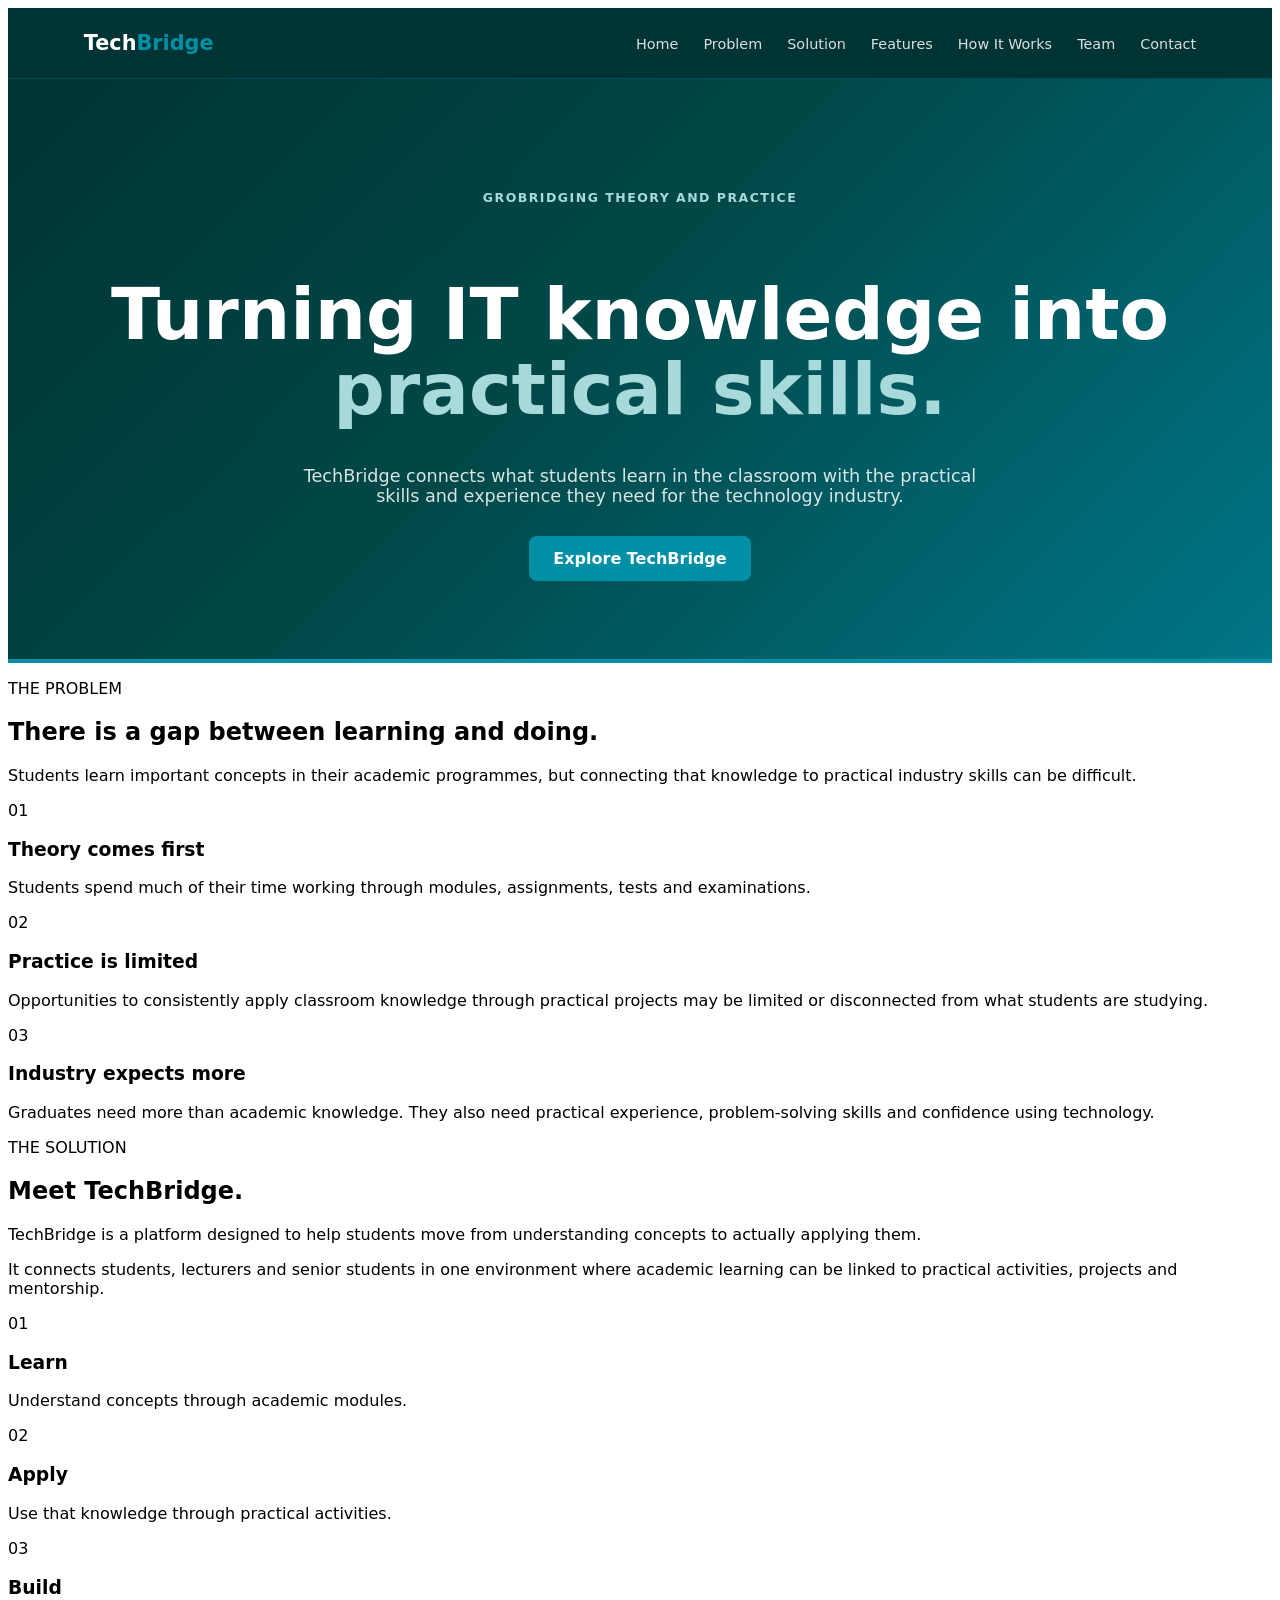
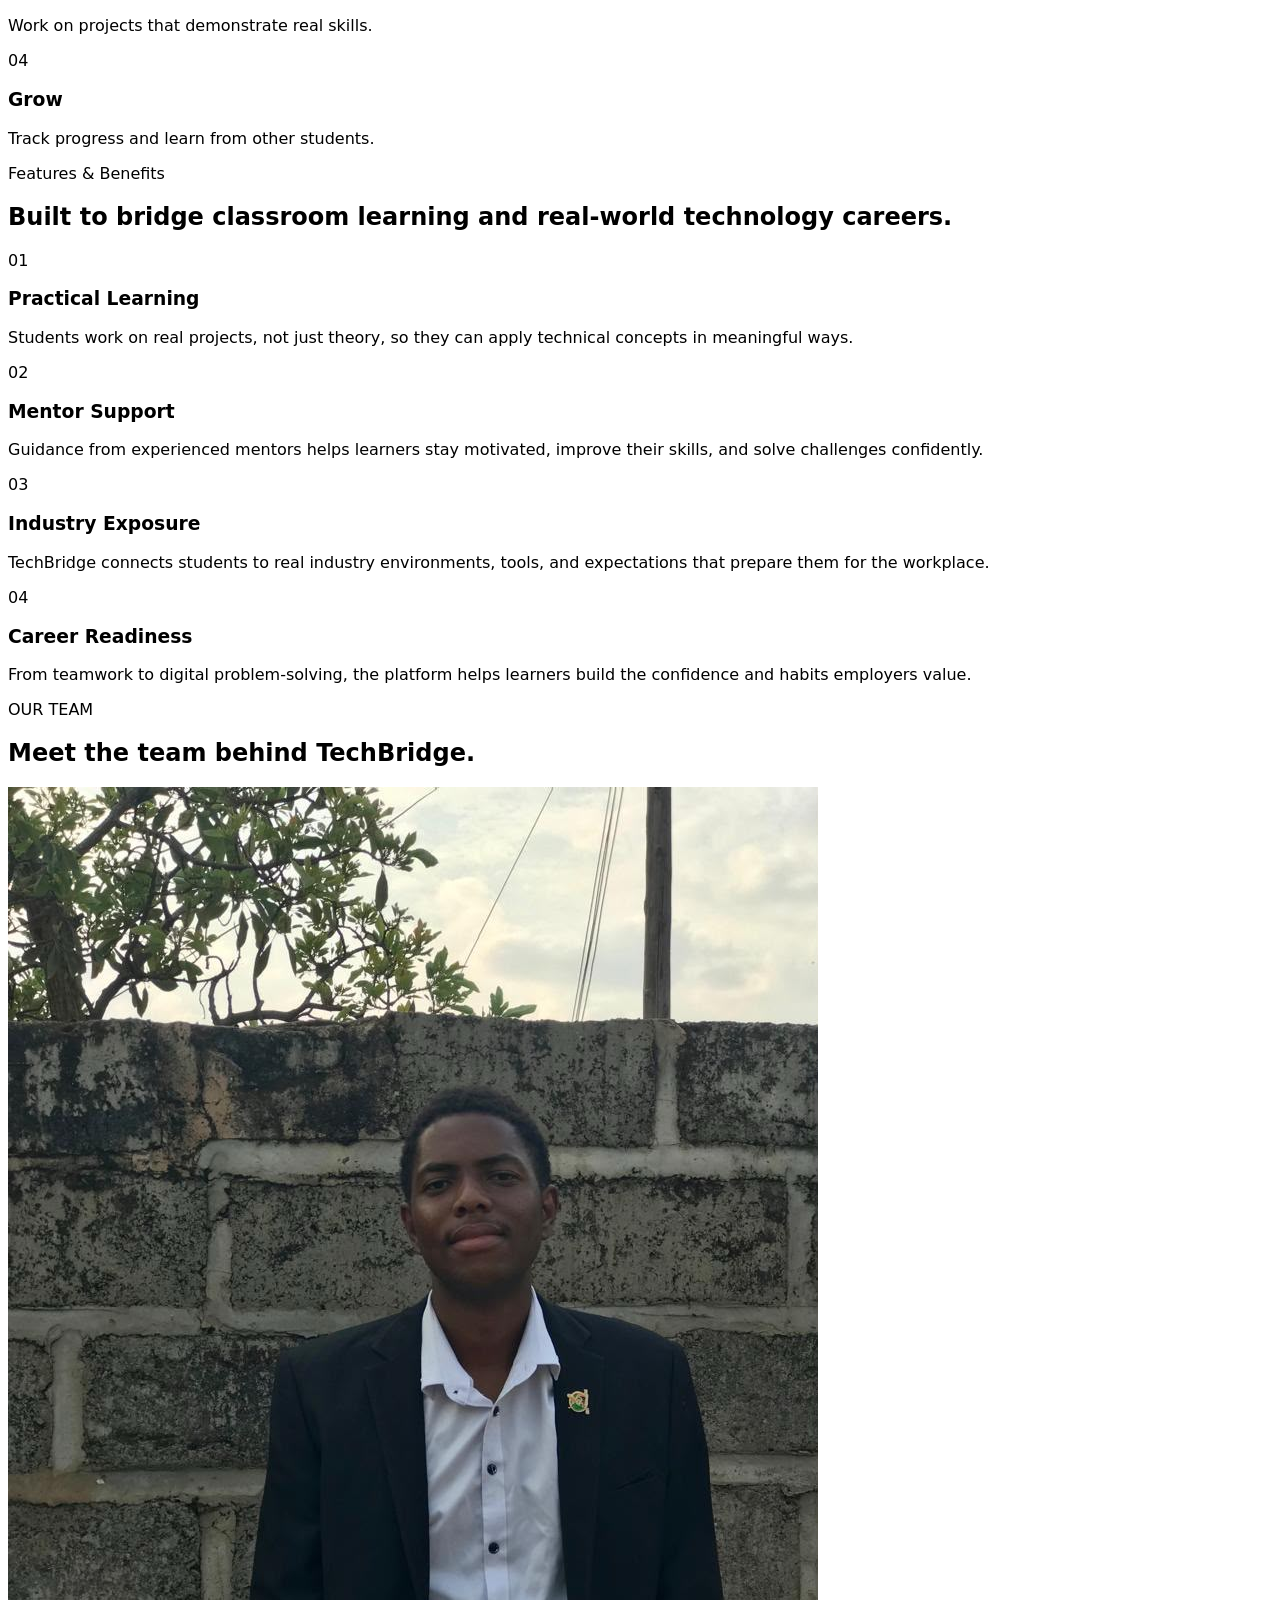
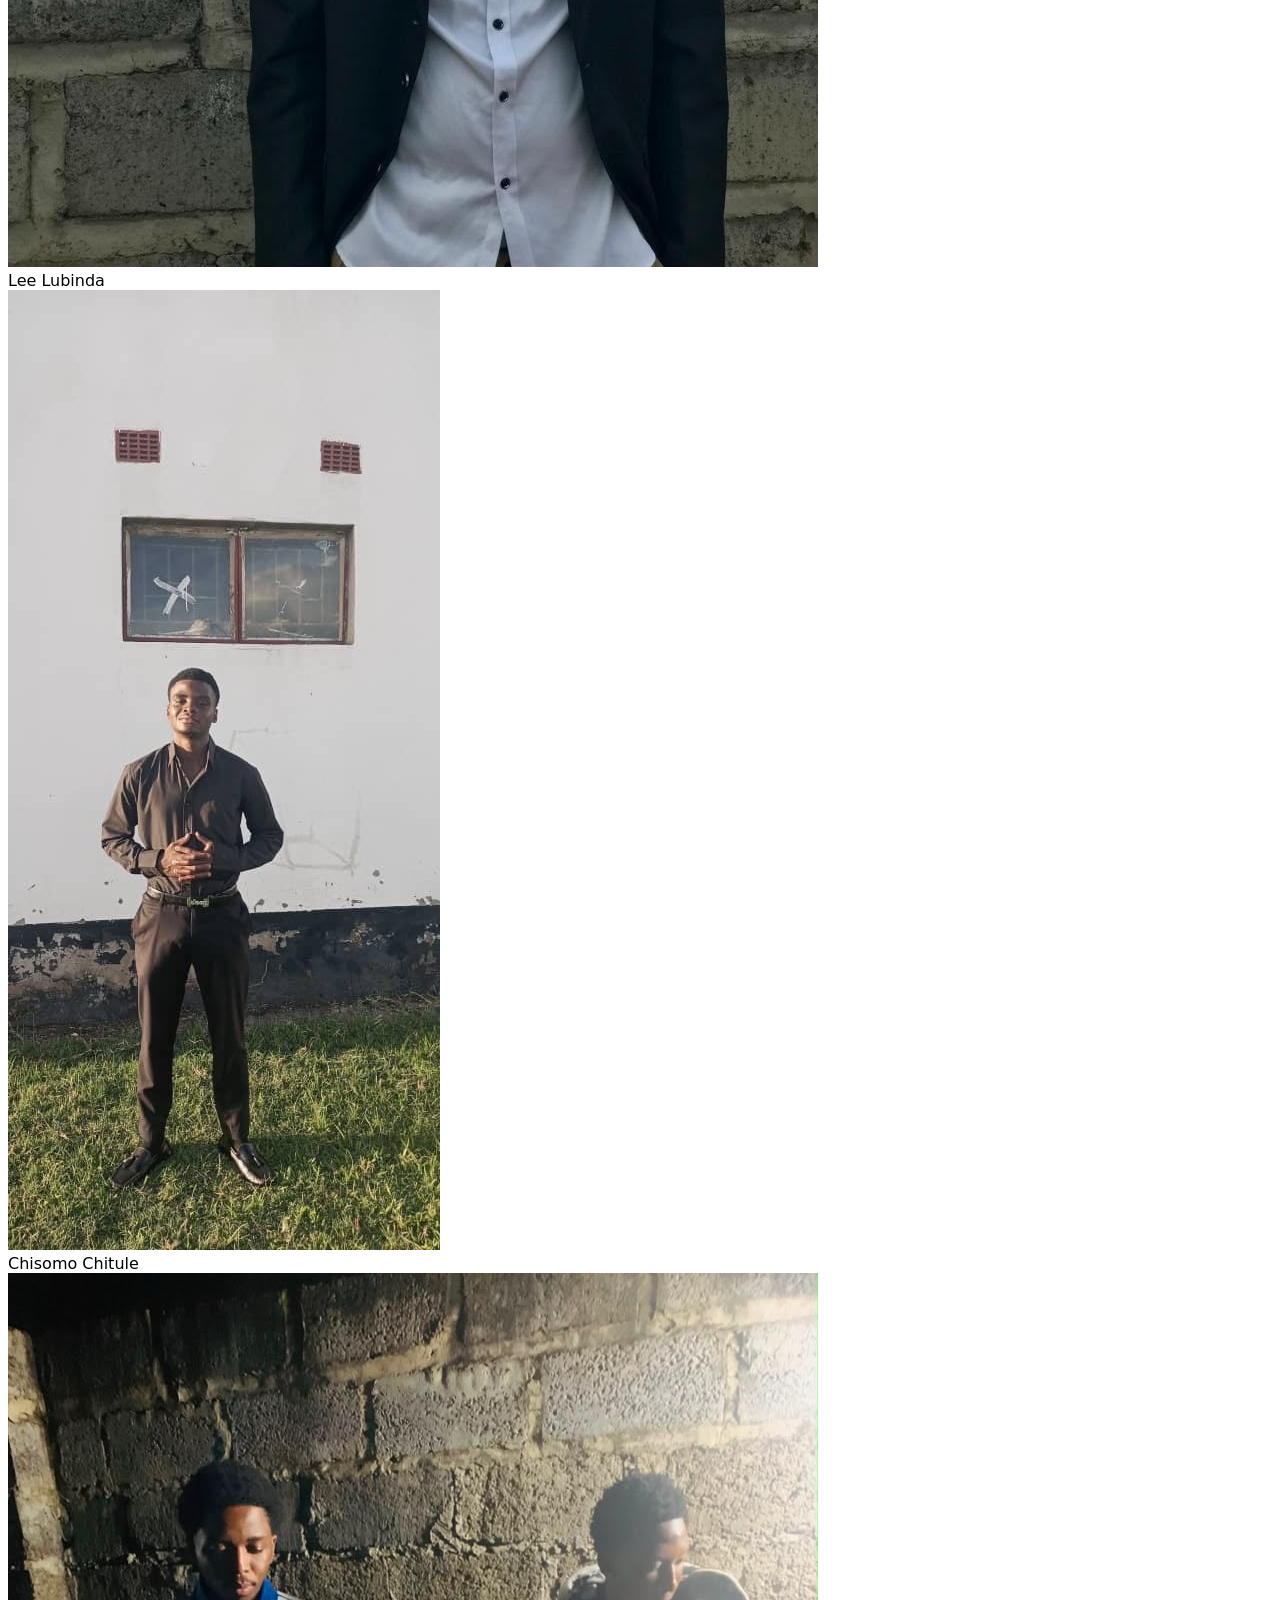
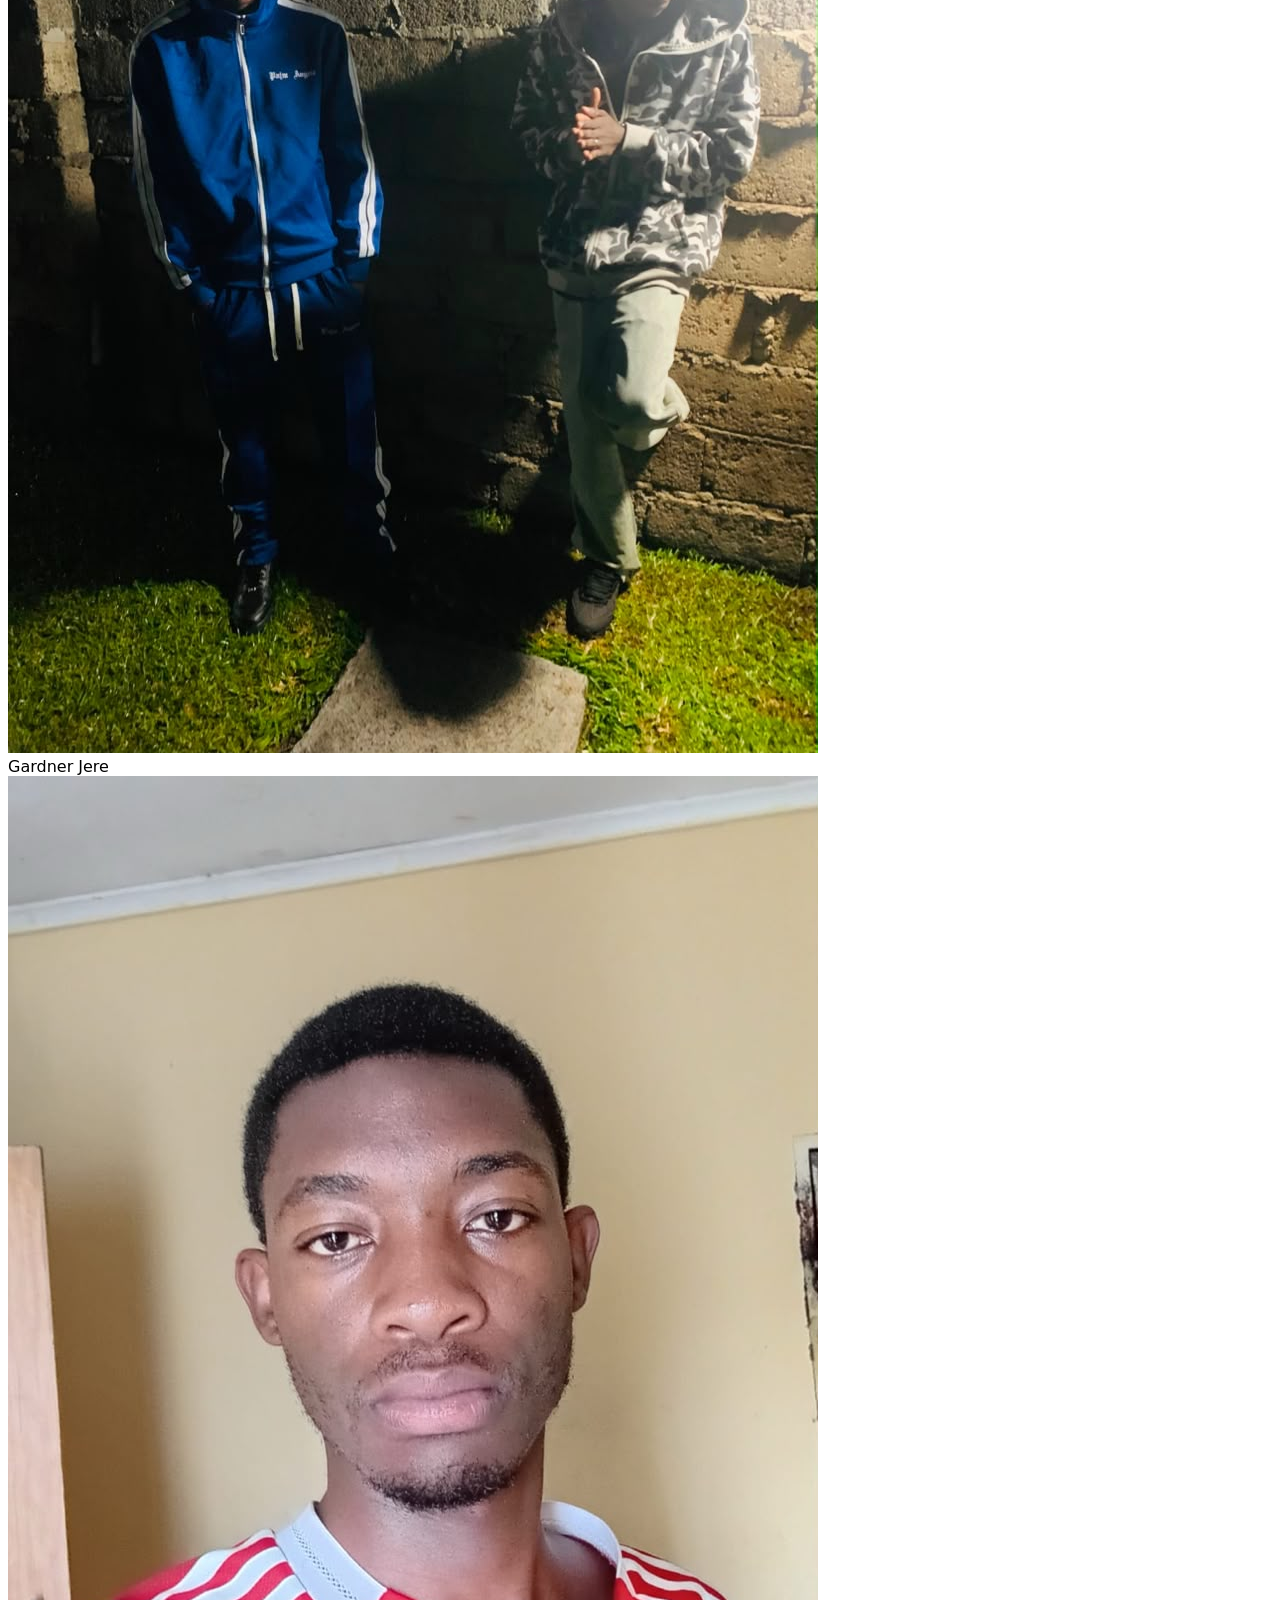
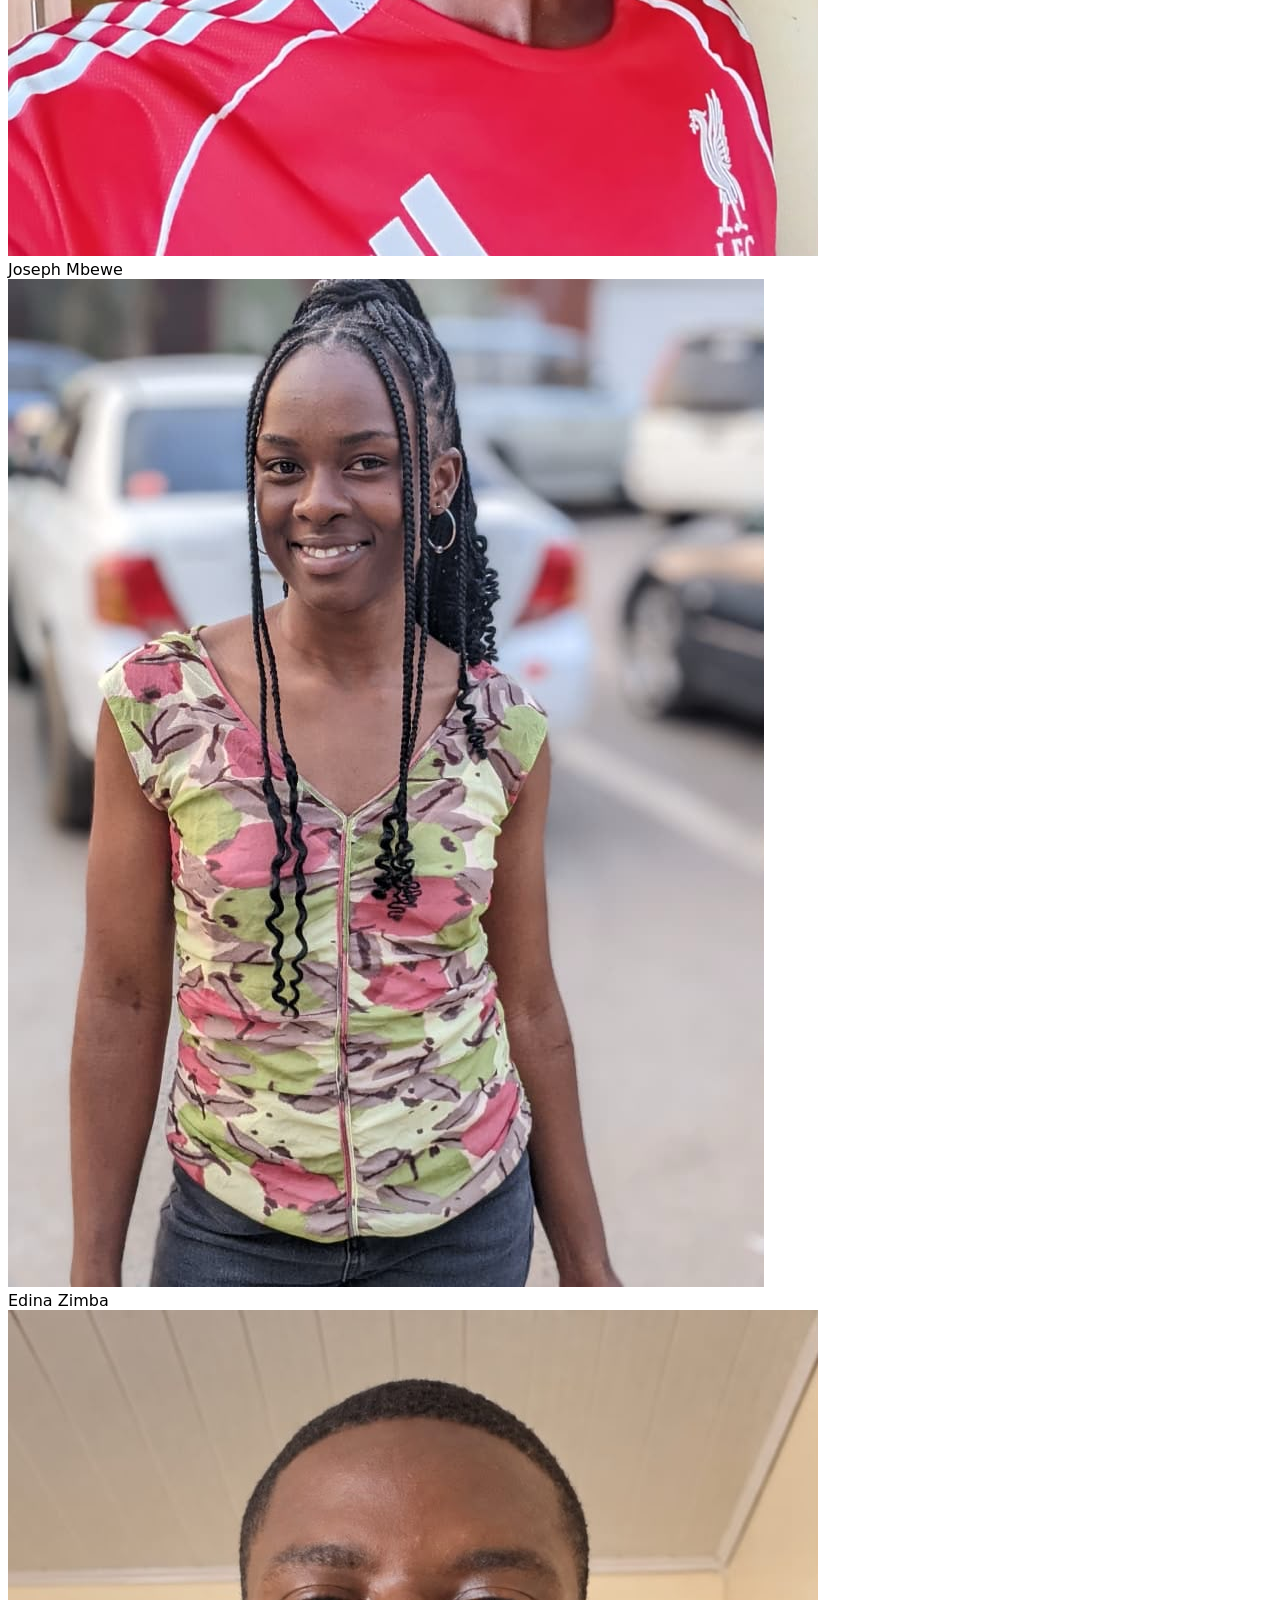
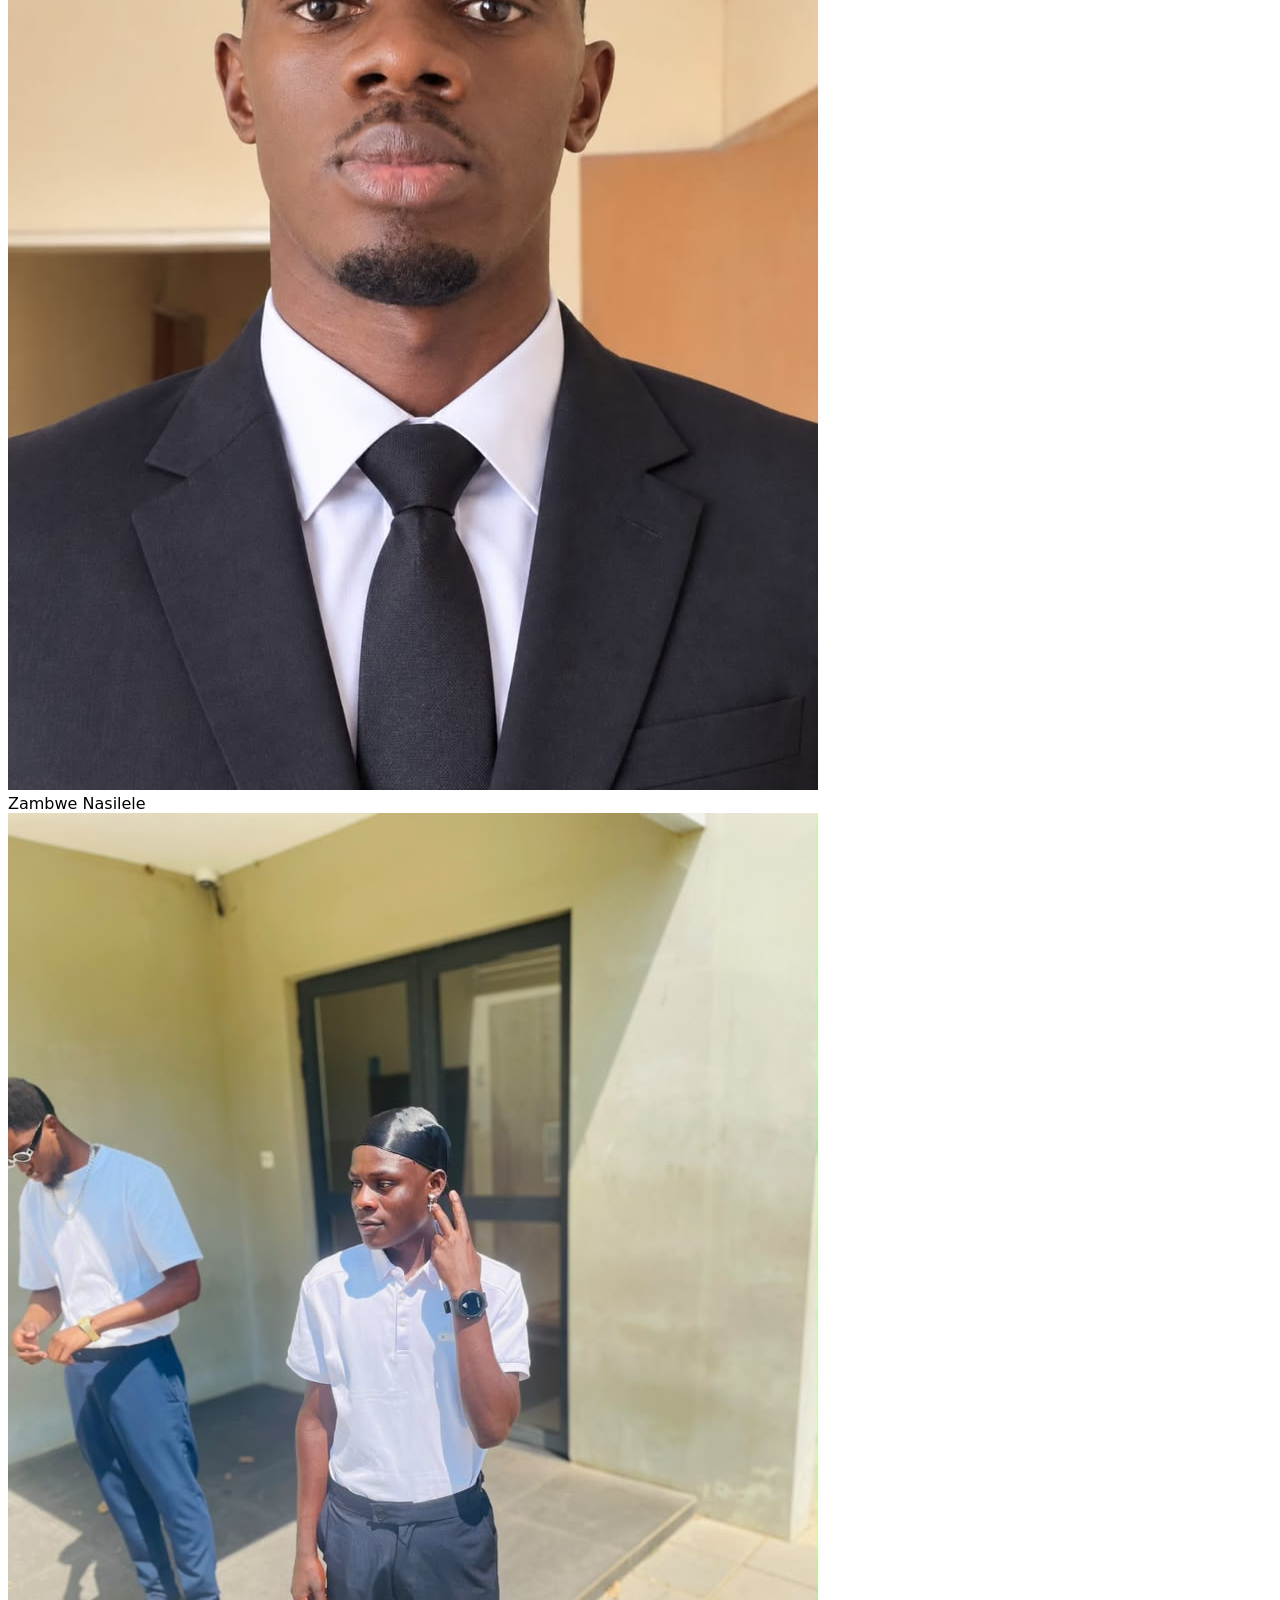
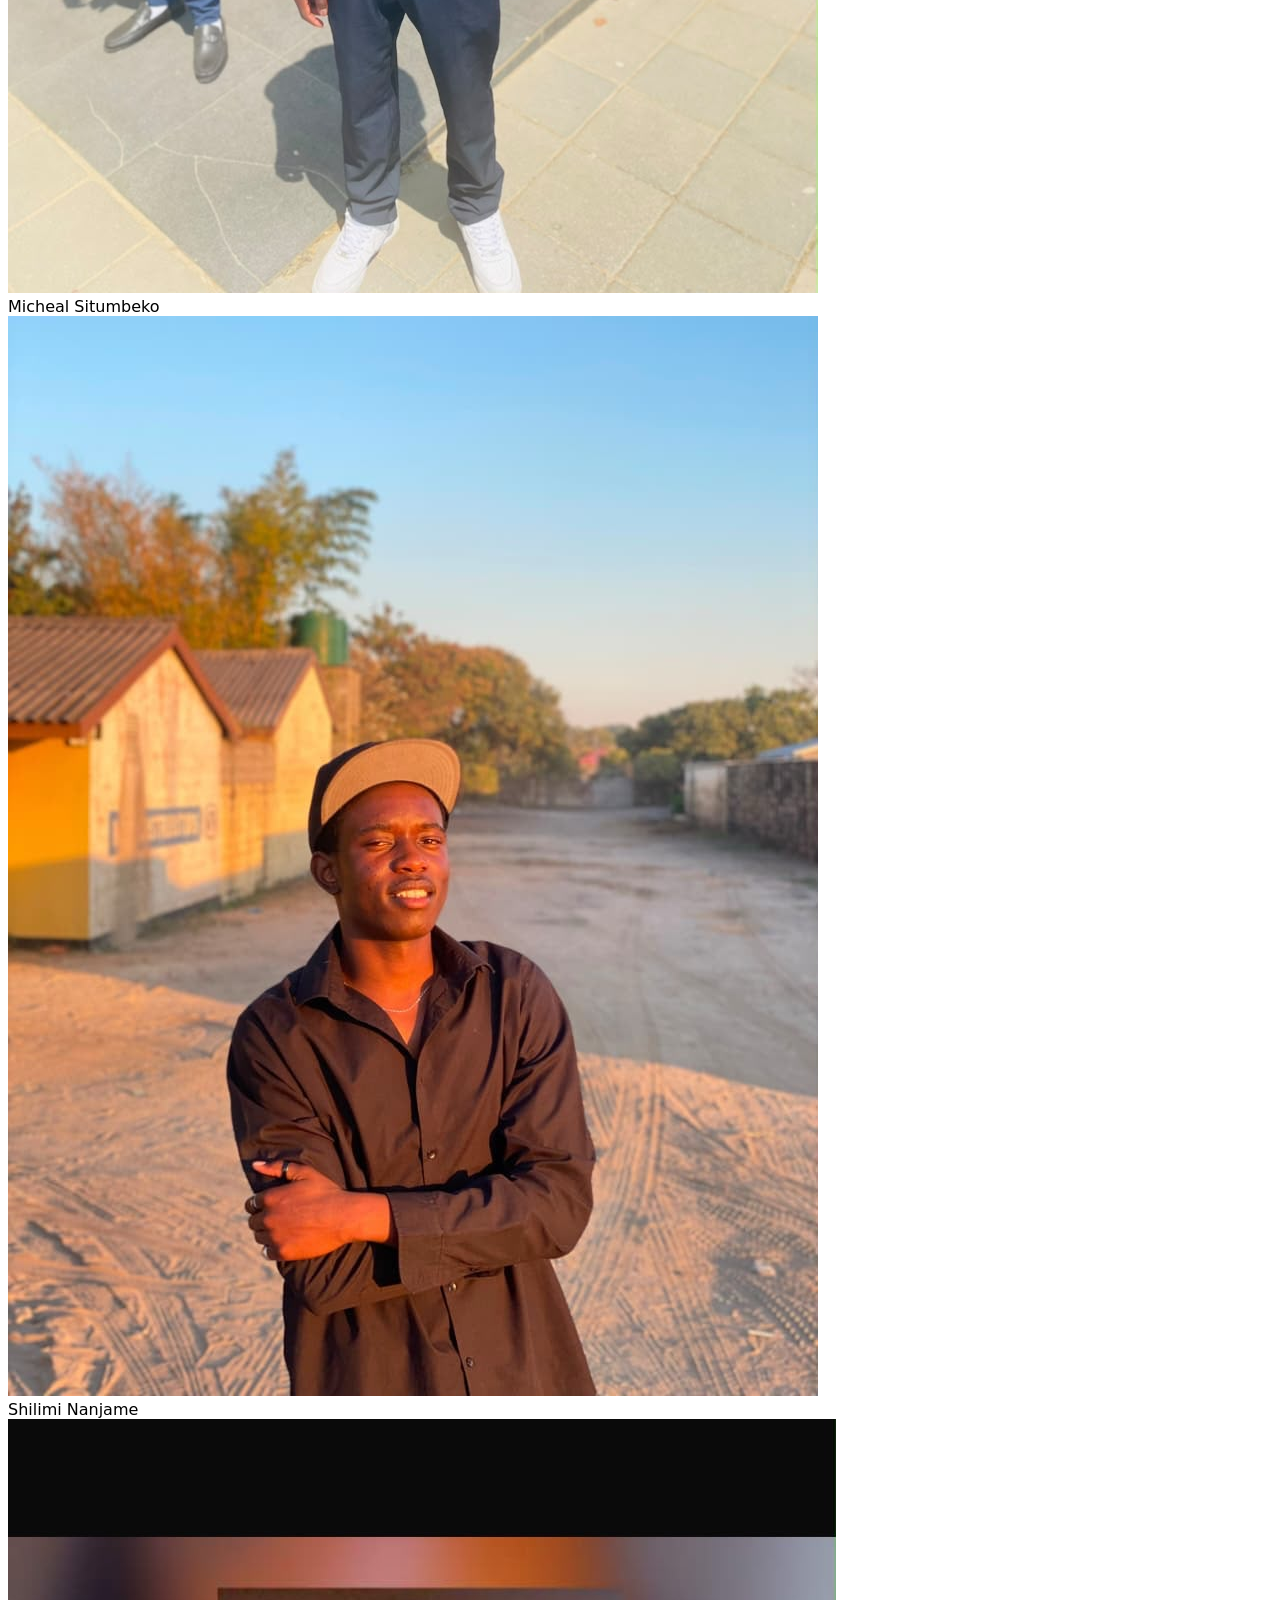
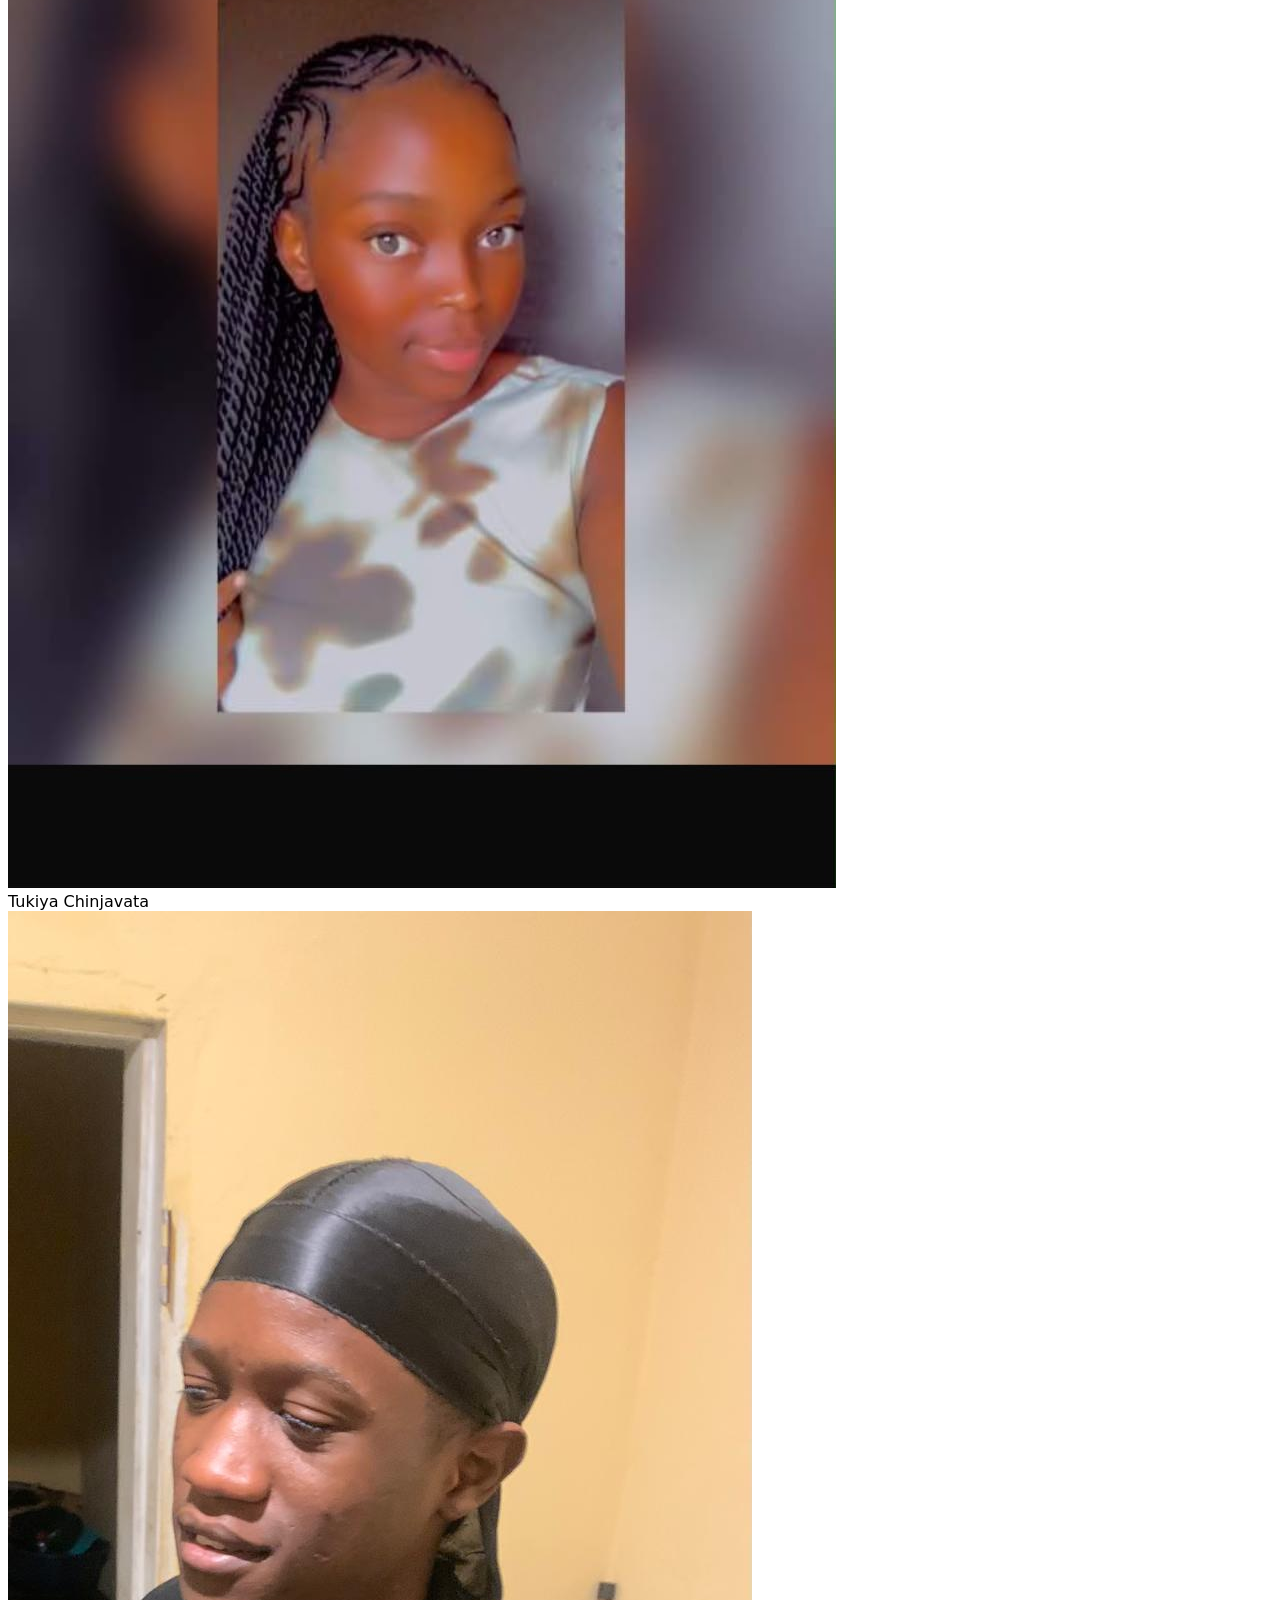
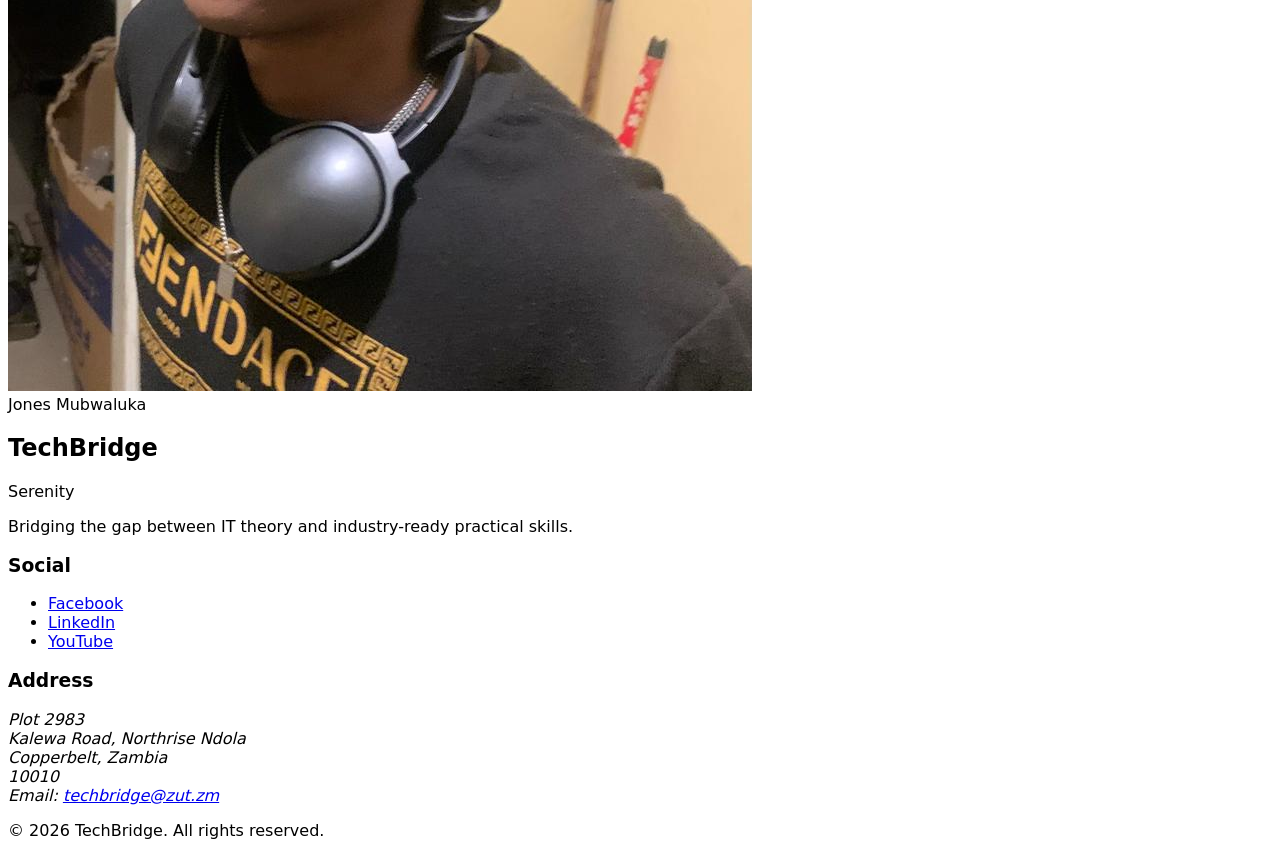
<file: index.html>
<!DOCTYPE html>
<html lang="en">

<head>
    <meta charset="UTF-8">
    <meta name="viewport" content="width=device-width, initial-scale=1.0">
    <title>tech-bridge</title>
    <link rel="stylesheet" href="./frontend/style.css">
</head>

<body>
    <header>
        <nav class="navbar">
            <a href="#home" class="logo">Tech<span>Bridge</span></a>
            <ul class="nav-links" id="navLinks">
                <li><a href="#home">Home</a></li>
                <li><a href="#problem">Problem</a></li>
                <li><a href="#solution">Solution</a></li>
                <li><a href="#features">Features</a></li>
                <li><a href="#how-it-works">How It Works</a></li>
                <li><a href="#team">Team</a></li>
                <li><a href="#contact">Contact</a></li>
            </ul>
            <div class="hamburger" onclick="document.getElementById('navLinks').classList.toggle('show')">☰</div>
        </nav>

    </header>
    <main>
        <!-- landing page section LEE LUBINDA 2510264 -->

        <section id="home" class="hero">
            <p class="eyebrow">GROBRIDGING THEORY AND PRACTICE</p>
            <h1>Turning IT knowledge into <span>practical skills.</span></h1>
            <p class="hero-text">TechBridge connects what students learn in the classroom with the practical skills and experience they need for the technology industry.</p>
            <a href="#solution" class="btn-primary">Explore TechBridge</a>
        </section>

        <!-- problem section -->
        <section>
            <!-- Problem Section -->
            <section id="problem" class="problem-section">
                <div class="section-heading">
                    <p class="section-tag">THE PROBLEM</p>
                    <h2>There is a gap between learning and doing.</h2>
                    <p>
                        Students learn important concepts in their academic programmes, but connecting that knowledge to practical industry skills can be difficult.
                    </p>
                </div>

                <!-- Problem Cards -->
                <div class="problem-cards">
                    <!-- Problem 1 -->
                    <article class="problem-card">
                        <div class="card-icon">01</div>
                        <h3>Theory comes first</h3>
                        <p>
                            Students spend much of their time working through modules, assignments, tests and examinations.
                        </p>
                    </article>

                    <!-- Problem 2 -->
                    <article class="problem-card">
                        <div class="card-icon">02</div>
                        <h3>Practice is limited</h3>
                        <p>
                            Opportunities to consistently apply classroom knowledge through practical projects may be limited or disconnected from what students are studying.
                        </p>
                    </article>

                    <!-- Problem 3 -->
                    <article class="problem-card">
                        <div class="card-icon">03</div>
                        <h3>Industry expects more</h3>
                        <p>
                            Graduates need more than academic knowledge. They also need practical experience, problem-solving skills and confidence using technology.
                        </p>
                    </article>
                </div>
            </section>
            <!-- proposed solution section -->
            <section id="solution" class="section solution-section">
                <div class="solution-content">

                    <div class="section-heading">
                        <p class="section-tag">THE SOLUTION</p>
                        <h2>Meet TechBridge.</h2>
                    </div>

                    <p class="large-text">
                        TechBridge is a platform designed to help students move from understanding concepts to actually applying them.
                    </p>

                    <p>
                        It connects students, lecturers and senior students in one environment where academic learning can be linked to practical activities, projects and mentorship.
                    </p>

                </div>

                <div class="solution-box">
                    <div class="solution-item">
                        <span>01</span>
                        <div>
                            <h3>Learn</h3>
                            <p>Understand concepts through academic modules.</p>
                        </div>
                    </div>

                    <div class="solution-item">
                        <span>02</span>
                        <div>
                            <h3>Apply</h3>
                            <p>Use that knowledge through practical activities.</p>
                        </div>
                    </div>

                    <div class="solution-item">
                        <span>03</span>
                        <div>
                            <h3>Build</h3>
                            <p>Work on projects that demonstrate real skills.</p>
                        </div>
                    </div>

                    <div class="solution-item">
                        <span>04</span>
                        <div>
                            <h3>Grow</h3>
                            <p>Track progress and learn from other students.</p>
                        </div>
                    </div>
                </div>
            </section>
            <!-- features and benefits section -->
            <section id="features" class="features">
                <div class="section-heading">
                    <p class="section-tag">Features &amp; Benefits</p>
                    <h2>Built to bridge classroom learning and real-world technology careers.</h2>
                </div>

                <div class="feature-grid">
                    <article class="feature-card">
                        <div class="feature-icon">01</div>
                        <h3>Practical Learning</h3>
                        <p>Students work on real projects, not just theory, so they can apply technical concepts in meaningful ways.</p>
                    </article>

                    <article class="feature-card">
                        <div class="feature-icon">02</div>
                        <h3>Mentor Support</h3>
                        <p>Guidance from experienced mentors helps learners stay motivated, improve their skills, and solve challenges confidently.</p>
                    </article>

                    <article class="feature-card">
                        <div class="feature-icon">03</div>
                        <h3>Industry Exposure</h3>
                        <p>TechBridge connects students to real industry environments, tools, and expectations that prepare them for the workplace.</p>
                    </article>

                    <article class="feature-card">
                        <div class="feature-icon">04</div>
                        <h3>Career Readiness</h3>
                        <p>From teamwork to digital problem-solving, the platform helps learners build the confidence and habits employers value.</p>
                    </article>
                </div>
            </section>
            <!-- how tech-bridge works section -->
            <section></section>
            <!-- team members section -->
            <section id="team" class="section">
                <div class="section-heading">
                    <p class="section-tag">OUR TEAM</p>
                    <h2>Meet the team behind TechBridge.</h2>
                </div>
                <div class="team-grid">
                    <div class="team-card"><img class="avatar" src="./frontend/images/team_members/lee_lubinda_circle.png">
                        <div class="name">Lee Lubinda</div>
                    </div>
                    <div class="team-card"><img class="avatar" src="./frontend/images/team_members/chisomo_chitule_circle.png">
                        <div class="name">Chisomo Chitule</div>
                    </div>
                    <div class="team-card"><img class="avatar" src="./frontend/images/team_members/gardner_jere_circle.png">
                        <div class="name">Gardner Jere</div>
                    </div>
                    <div class="team-card"><img class="avatar" src="./frontend/images/team_members/joseph_mbewe_circle.png">
                        <div class="name">Joseph Mbewe</div>
                    </div>
                    <div class="team-card"><img class="avatar" src="./frontend/images/team_members/edina_zimba_circle.png">
                        <div class="name">Edina Zimba</div>
                    </div>
                    <div class="team-card"><img class="avatar" src="./frontend/images/team_members/zambwe_nasilele_circle.png">
                        <div class="name">Zambwe Nasilele</div>
                    </div>
                    <div class="team-card"><img class="avatar" src="./frontend/images/team_members/micheal_situmbeko_circle.png">
                        <div class="name">Micheal Situmbeko</div>
                    </div>
                    <div class="team-card"><img class="avatar" src="./frontend/images/team_members/shilimi_nanjame_circle.png">
                        <div class="name">Shilimi Nanjame</div>
                    </div>
                    <div class="team-card"><img class="avatar" src="./frontend/images/team_members/tukiya_chinjavata_circle.png">
                        <div class="name">Tukiya Chinjavata</div>
                    </div>
                    <div class="team-card"><img class="avatar" src="./frontend/images/team_members/jones_mubwaluka_circle.jpeg">
                        <div class="name">Jones Mubwaluka</div>
                    </div>
                </div>
            </section>
    </main>
    <!-- Contact & Footer Section -->
    <footer id="contact" class="site-footer">
        <div class="footer-container">
            <!-- Column 1: Brand / About -->
            <div class="footer-col brand-col">
                <div class="brand-header">
                    <h2 class="brand-title">TechBridge</h2>
                    <span class="brand-tagline">Serenity</span>
                </div>
                <p class="brand-text">
                    Bridging the gap between IT theory and industry-ready practical skills.
                </p>
            </div>


            <!-- Column 3: Social Links -->
            <div class="footer-col">
                <h3>Social</h3>
                <ul class="footer-links">
                    <li><a href="https://facebook.com" target="_blank" rel="noopener">Facebook</a></li>
                    <li><a href="https://linkedin.com" target="_blank" rel="noopener">LinkedIn</a></li>
                    <li><a href="https://youtube.com" target="_blank" rel="noopener">YouTube</a></li>
                </ul>
            </div>

            <!-- Column 4: Address & Direct Email -->
            <div class="footer-col">
                <h3>Address</h3>
                <address class="footer-address">
                Plot 2983<br />
                Kalewa Road, Northrise Ndola<br />
                Copperbelt, Zambia<br />
                10010<br />
                <span class="email-link">
                  Email: <a href="mailto:techbridge@zut.zm">techbridge@zut.zm</a>
                </span>
              </address>
            </div>
        </div>

        <!-- Copyright Bar -->
        <div class="footer-bottom">
            <p>&copy; 2026 TechBridge. All rights reserved.</p>
        </div>
    </footer>
</body>

</html>

</html>
</file>
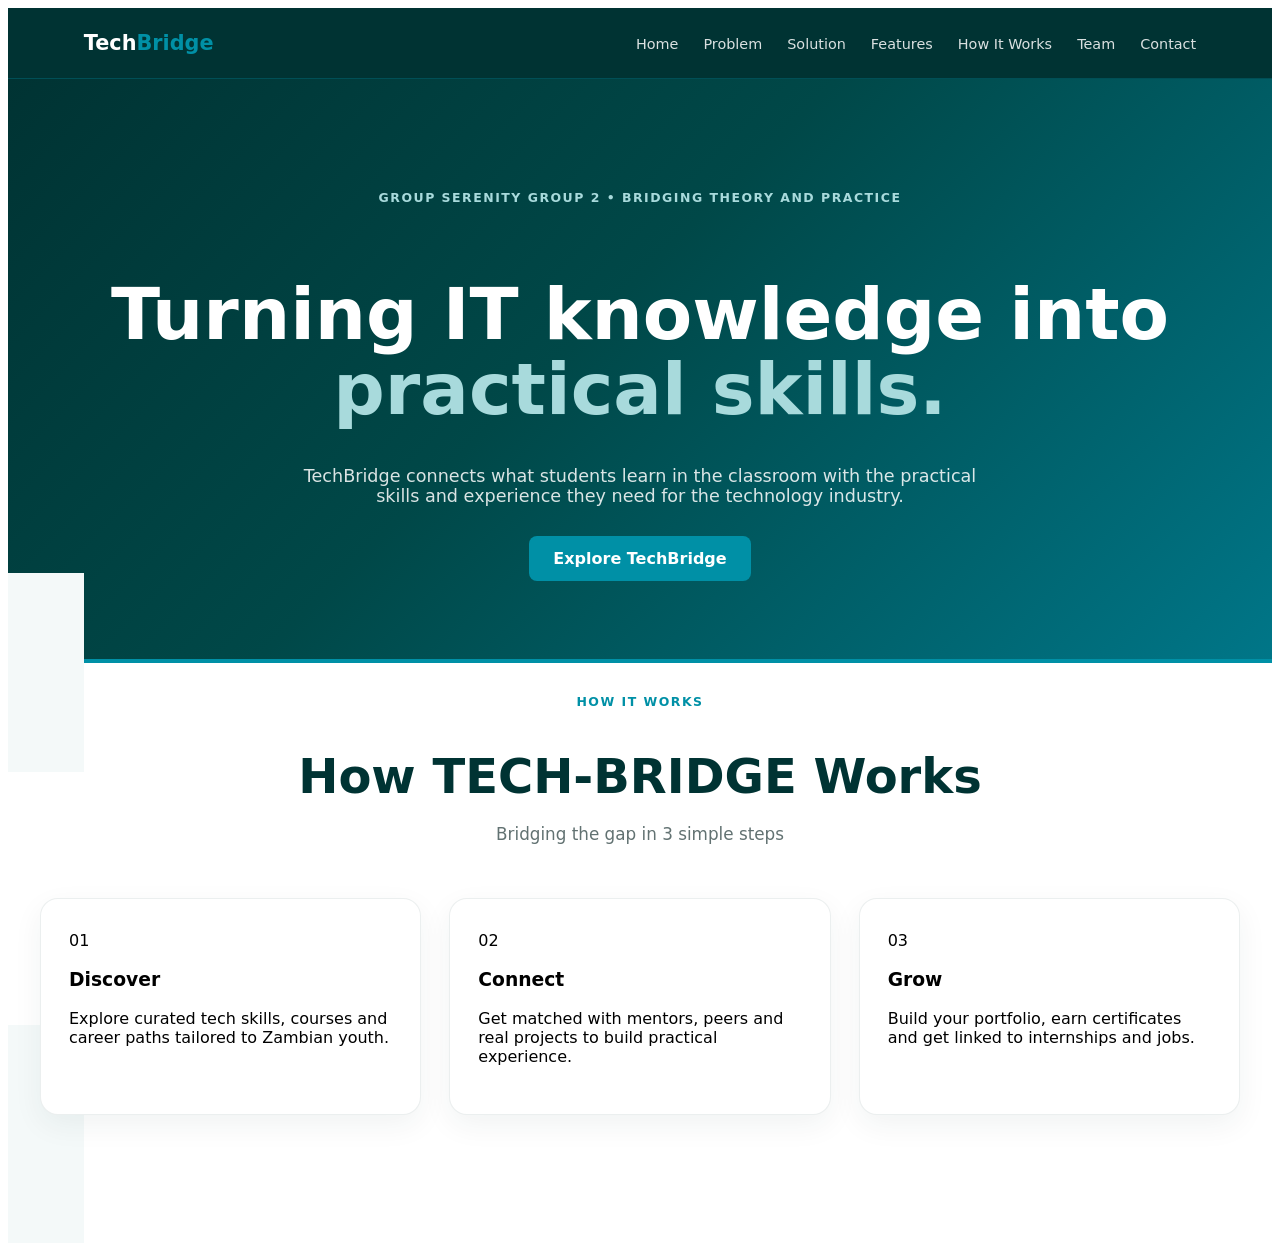
<file: frontend/index.html>
<!DOCTYPE html>
<html lang="en">
    <head>
        <meta charset="UTF-8">
        <meta name="viewport" content="width=device-width, initial-scale=1.0">
        <title>tech-bridge</title>
        <link rel="stylesheet" href="style.css">
    </head>
    <body>
        <header>

            <nav class="navbar">
    <a href="#home" class="logo">Tech<span>Bridge</span></a>
    <ul class="nav-links" id="navLinks">
        <li><a href="#home">Home</a></li>
        <li><a href="#problem">Problem</a></li>
        <li><a href="#solution">Solution</a></li>
        <li><a href="#features">Features</a></li>
        <li><a href="#how-it-works">How It Works</a></li>
        <li><a href="#team">Team</a></li>
        <li><a href="#contact">Contact</a></li>
    </ul>
    <div class="hamburger" onclick="document.getElementById('navLinks').classList.toggle('show')">☰</div>
</nav>

        </header>
        <main>
            <!-- landing page section LEE LUBINDA 2510264 -->
            
                <section id="home" class="hero">
  <p class="eyebrow">GROUP SERENITY GROUP 2 • BRIDGING THEORY AND PRACTICE</p>
  <h1>Turning IT knowledge into <span>practical skills.</span></h1>
  <p class="hero-text">TechBridge connects what students learn in the classroom with the practical skills and experience they need for the technology industry.</p>
  <a href="#solution" class="btn-primary">Explore TechBridge</a>
</section>
            
            <!-- problem section -->
            <section></section>
            <!-- proposed solution section -->
            <section></section>
            <!-- features and benefits section -->
            <section></section>
            <!-- how tech-bridge works section -->
             
            <se<section id="how-it-works" class="how-it-works">
  <div class="section-heading">
    <p class="section-tag">HOW IT WORKS</p>
    <h2>How TECH-BRIDGE Works</h2>
    <p class="section-sub">Bridging the gap in 3 simple steps</p>
  </div>

  <div class="steps-grid">
    <div class="step-card">
      <div class="step-number">01</div>
      <div class="step-icon"></div>
      <h3>Discover</h3>
      <p>Explore curated tech skills, courses and career paths tailored to Zambian youth.</p>
    </div>
    <div class="step-card">
      <div class="step-number">02</div>
      <div class="step-icon"></div>
      <h3>Connect</h3>
      <p>Get matched with mentors, peers and real projects to build practical experience.</p>
    </div>
    <div class="step-card">
      <div class="step-number">03</div>
      <div class="step-icon"></div>
      <h3>Grow</h3>
      <p>Build your portfolio, earn certificates and get linked to internships and jobs.</p>
    </div>
  </div>
</section>ction>

            </section>
            <!-- team members section -->
            <section></section>
            <!-- section -->
            <section></section>
        </main>
        <footer></footer>
    </body>
</html>
</file>
<file: frontend/style.css>
:root {
    /* Primary Branding Colors */
    --color-primary: #003333;
    --color-secondary: #0090A6;
    --color-accent-mint: #fff;

    /* Neutral Background & Text Colors */
    --color-background-light: #f4f9f9;
    --color-background-card: #FFFFFF;
    --color-text-main: #2D3748;
    --color-text-muted: #627272;
    --color-text-light: #FFFFFF;

    /* UI Interactive States */
    --color-link-hover: #007688;
    --color-cta-hover: #02AF84;
}

body {
    font-family: 'Plus jakarta', system-ui, -apple-system,'Segoe UI', Roboto, Oxygen, Ubuntu, Cantarell, 'Open Sans', 'Helvetica Neue', sans-serif;
}

/* header Styles */
header{position:sticky;top:0;z-index:100}
.navbar{background:var(--color-primary);display:flex;justify-content:space-between;align-items:center;padding:0 6%;min-height:70px;border-bottom:1px solid rgba(0,144,166,.3)}
.logo{color:var(--color-text-light);text-decoration:none;font-weight:700;font-size:1.3rem}
.logo span{color:var(--color-secondary)}
.nav-links{display:flex;list-style:none;gap:25px}
.nav-links a{color:rgba(255,255,255,.85);text-decoration:none;font-size:.9rem}
.nav-links a:hover{color:var(--color-text-light)}
.hamburger{display:none;color:var(--color-text-light);font-size:1.8rem;cursor:pointer}
/* landing page Styles */

.hero{min-height:460px;display:flex;flex-direction:column;align-items:center;justify-content:center;text-align:center;padding:70px 20px 50px;color:var(--color-text-light);background:linear-gradient(135deg,#003333 0%,#004848 45%,#007688 100%);border-bottom:4px solid var(--color-secondary)}
.eyebrow{color:#a8dadc;font-size:.78rem;font-weight:700;letter-spacing:.12em;margin-bottom:12px}
.hero h1{font-size:clamp(2.5rem,6vw,4.5rem);line-height:1.05;margin-bottom:20px}
.hero h1 span{display:block;color:#a8dadc}
.hero-text{max-width:680px;color:rgba(255,255,255,.85);font-size:1.1rem;margin-bottom:30px}
.btn-primary{display:inline-block;padding:13px 24px;background:var(--color-secondary);color:white;text-decoration:none;border-radius:8px;font-weight:600}
.btn-primary:hover{background:var(--color-cta-hover)}

/* problem Styles */

/* problem Styles */

/* proposed solution Styles */

/* features and benefits Styles */

/* how tech-bridge works Styles *//* how tech-bridge works Styles - TB */

.how-it-works {
    padding: 90px 6%;
    background: var(--color-background-light);
}

.how-it-works .section-heading {
    max-width: 760px;
    margin: 0 auto 50px;
    text-align: center;
}

.how-it-works .section-tag {
    color: var(--color-secondary);
    font-size: 0.78rem;
    font-weight: 700;
    letter-spacing: 0.12em;
    text-transform: uppercase;
    margin-bottom: 14px;
}

.how-it-works .section-heading h2 {
    font-size: clamp(2rem, 4vw, 3rem);
    line-height: 1.15;
    color: var(--color-primary);
    margin-bottom: 12px;
}

.how-it-works .section-sub {
    color: var(--color-text-muted);
    font-size: 1.05rem;
    line-height: 1.6;
}

/* Grid */
.how-it-works .steps-grid {
    display: grid;
    grid-template-columns: repeat(3, 1fr);
    gap: 28px;
    max-width: 1200px;
    margin: 0 auto;
}

/* Card */
.how-it-works .step-card {
    background: var(--color-background-card);
    border: 1px solid rgba(0, 51, 51, 0.08);
    border-radius: 18px;
    padding: 32px 28px;
    position: relative;
    box-shadow: 0 10px 30px rgba(0, 51, 51, 0.06);
    transition: transform 0.3s ease, box-shadow 0.3s ease, border-color 0.3s ease;
    text-align: left;
}
/* team members Styles */

/* contact us Styles */

/* footer Styles */

/* media queries Styles */
@media(max-width:768px){
  .hamburger{display:block}
  .nav-links{display:none;position:absolute;top:70px;left:0;width:100%;background:var(--color-primary);flex-direction:column;padding:20px}
  .nav-links.show{display:flex}
}
</file>
